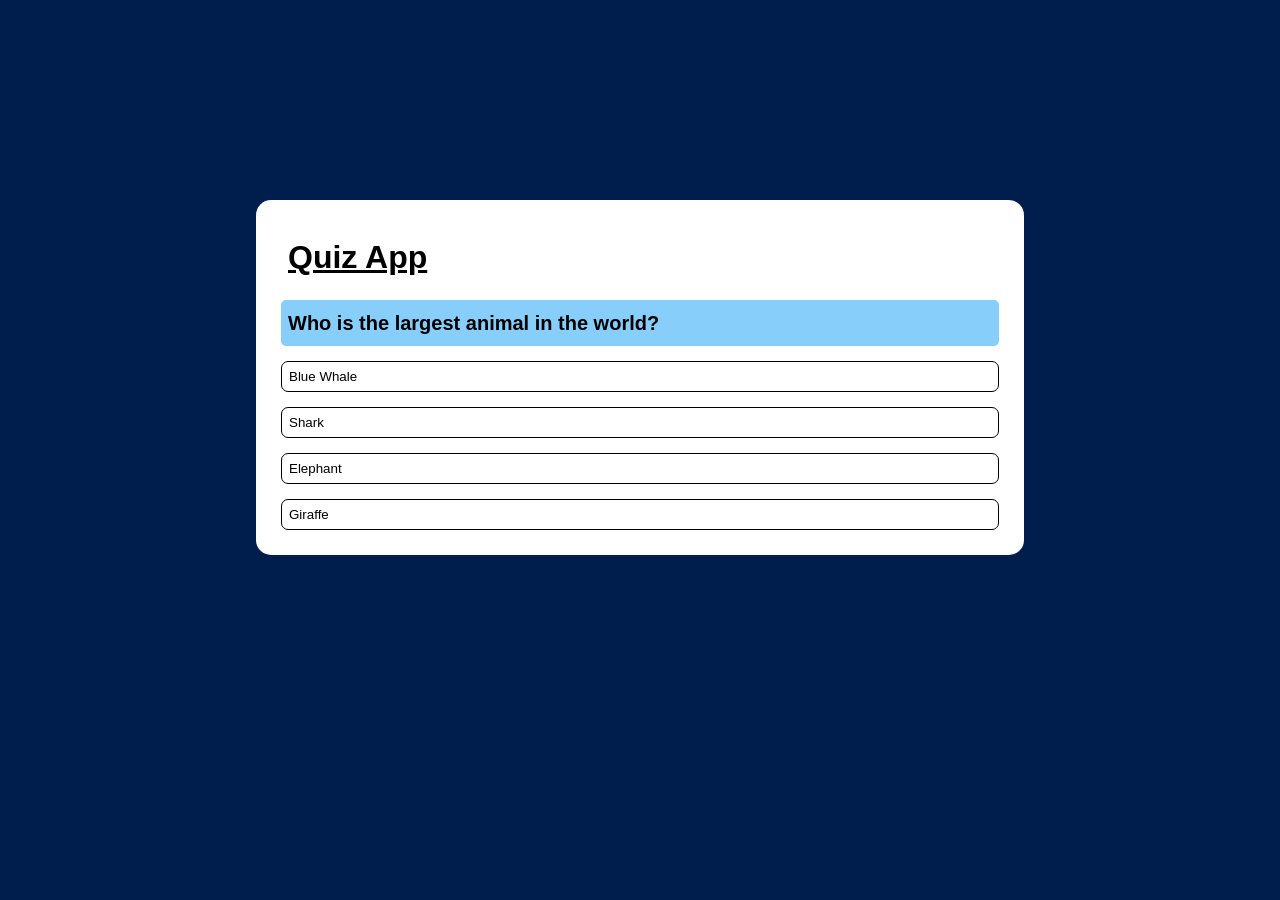
<file: 01-Quiz/index.html>
<!DOCTYPE html>
<html lang="en">
<head>
    <meta charset="UTF-8">
    <meta name="viewport" content="width=device-width, initial-scale=1.0">
    <link rel="stylesheet" href="./style.css">
    <title>Document</title>
</head>
<body>
    <div class="app">
        <h1 id = "quiz-head">Quiz App </h1>
            <div id="question" class="question">
                What is the capital of France?
            </div>
            <div id="options">
                <button class="btn">A) Berlin</button>
                <button class="btn">B) Madrid</button>
                <button class="btn">C) Paris</button>
                <button class="btn">D) Rome</button>
            </div>
            <button class="next">Next</button>
    </div>
<script src="script.js"></script>
</body>
</html>
</file>
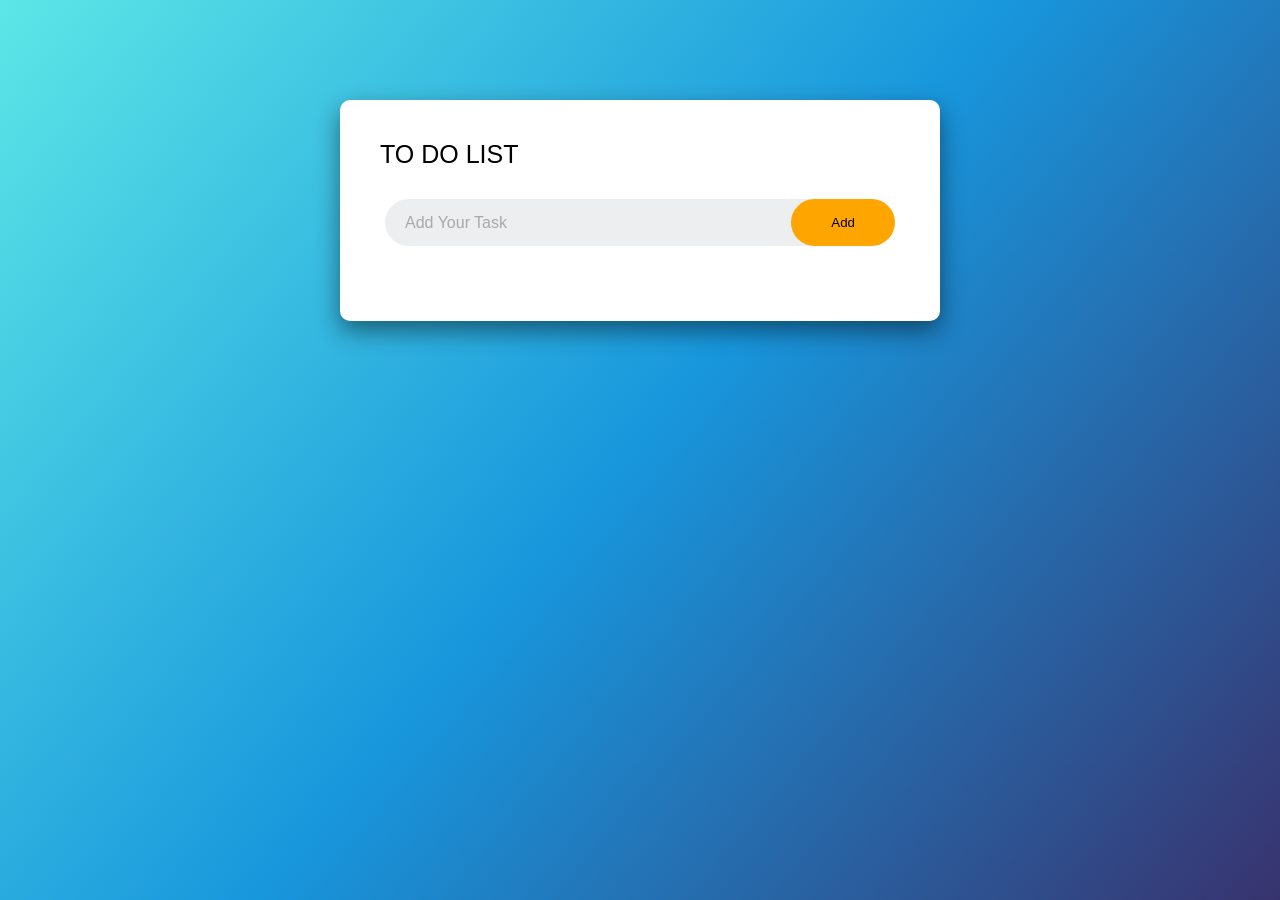
<file: 04-To Do list/index.html>
<html>
<head>
    <title>To Do List</title>
    <link rel="stylesheet" href = "style.css">
</head>
<body>
    <div class="box">
        <div class="heading">TO DO LIST</div>
        <div class="add">
            <input type="text" id="input-box" placeholder="Add Your Task">
            <button  type="button" onclick="addtask()">Add</button>
        </div>
        <div class="done">
            <ul id="tasklist">
               
        </div>
    </div>
<script src="script.js"></script>
</body>
</html>
</file>
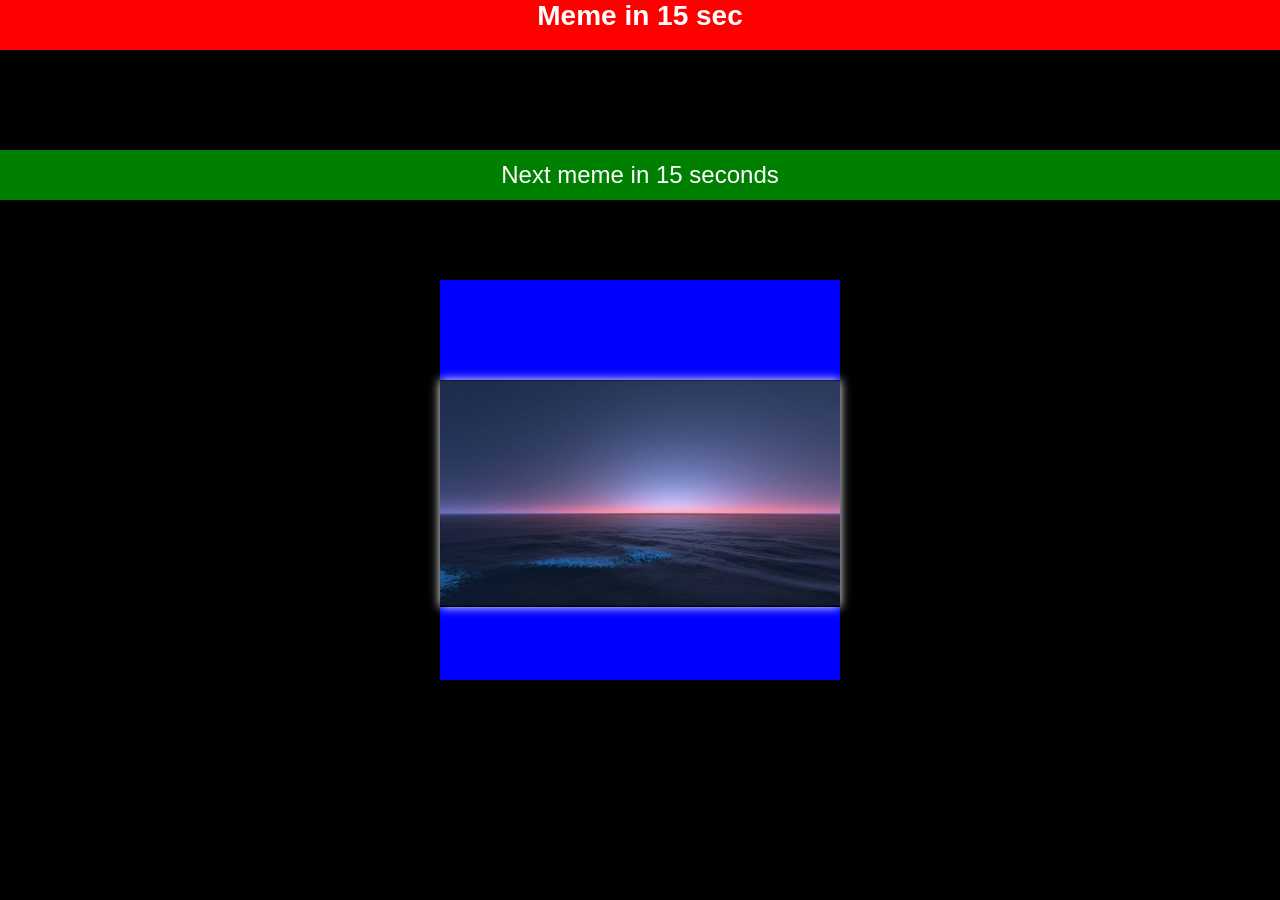
<file: 02-meme/h.html>
<!DOCTYPE html>
<html lang="en">
<head>
  <link rel="stylesheet" href="c.css">
    <title>Document</title>
</head>
<body>
    <div class="header">
        <p> Meme in 15 sec </p>  
    </div>

    <div class="timer">
        <p>Next meme in <span id="timer">15</span> seconds</p>
    </div> 

    <div class="meme">
        <img src="bg1.jpg" alt="Meme image">
    </div>

</body>
</html>
</file>
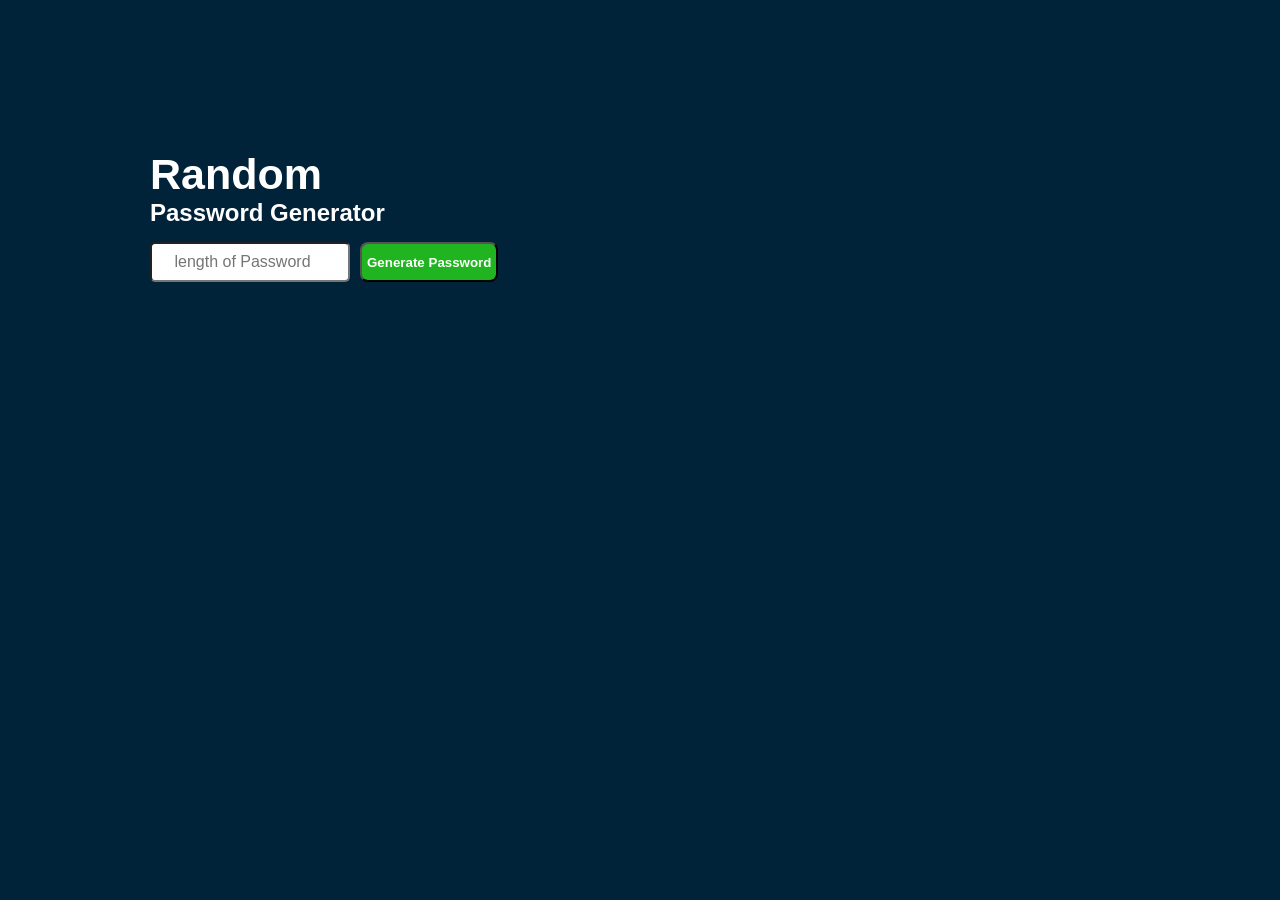
<file: 03-pass_generator/pass.html>
<!DOCTYPE html>
<html lang="en">
<head>
    <meta charset="UTF-8">
    <meta name="viewport" content="width=device-width, initial-scale=1.0">
    <title>Password Generator</title>
    <link rel = "stylesheet" href="style.css">
</head>
<body>
    <!-- <h1>Password Generator</h1>
    <label for="length">Password Length:</label>
    <input type="number" id="length" name="length" min="1" max="128" value="12">
    <button onclick="generatePassword()">Generate Password</button>
    <p id="password"></p>

    <script>
        function generatePassword() {
            const length = document.getElementById('length').value;
            const charset = "abcdefghijklmnopqrstuvwxyzABCDEFGHIJKLMNOPQRSTUVWXYZ0123456789!@#$%^&*()_+~`|}{[]:;?><,./-=";
            let password = "";
            for (let i = 0; i < length; i++) {
                const randomIndex = Math.floor(Math.random() * charset.length);
                password += charset[randomIndex];
            }
            document.getElementById('password').textContent = password;
        }
    </script> -->

    <div class="head">
        <h1>Random</h1>
    </div>

    <h2>Password Generator</h2>
    <div class="len">
        <input type = "number" id = "length" placeholder="length of Password" >
        <button onclick="generatePassword()">Generate Password</button>
    </div>

    <div class="generated">
        <p id="password"></p>
        <button onclick="copyPassword()" style ="display:none" id = "copyBtn">Copy Password</button>
    </div>

   <script src="script.js" defer></script>
   <!-- https://api.qrserver.com/v1/create-qr-code/?size=150x150&data= -->
</body>
</html>
</file>
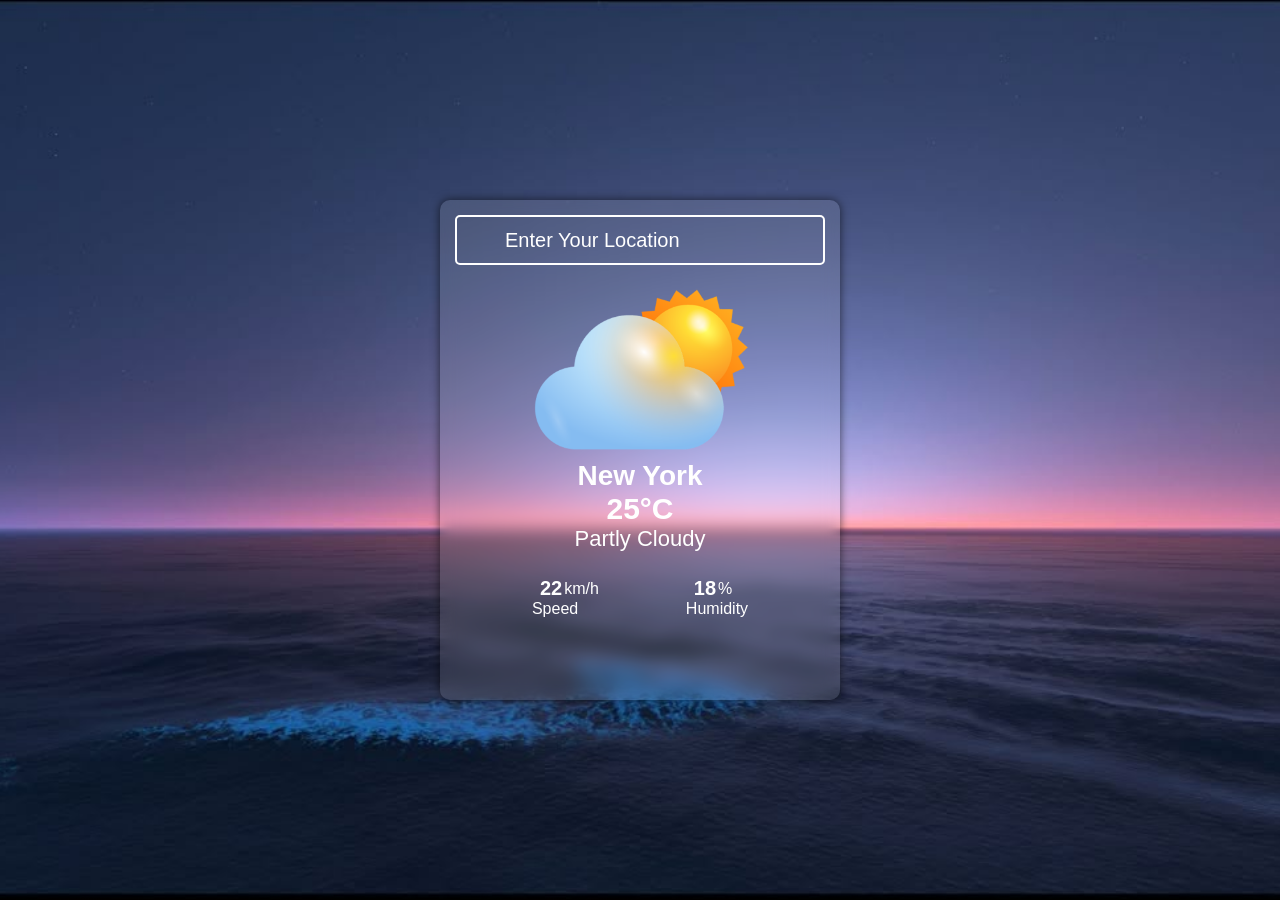
<file: 05-weather-web-app/login_page.html>
<!DOCTYPE html>
<html lang="en">
<head>
    <meta charset="UTF-8">
    <meta name="viewport" content="width=device-width, initial-scale=1.0">
    <title>Login</title>
    <link rel="stylesheet" href="login_page.css">
    <link href='https://cdn.boxicons.com/fonts/basic/boxicons.min.css' rel='stylesheet'>
</head>
<body>
    
    <div class="box">
        <div class="search-box">
                <i class='bx  bx-location-alt-2'></i>
                <input type="text" placeholder="Enter Your Location">
                <button class="bx  bx-search"></button>
        </div>
        <div class="weather-box">
            <img src="images/cloud.png" alt="Weather Icon">
            <p class="city">New York</p>
            <p class="temperature">25<span>°C</span></p>
            <p class="description">Partly Cloudy</p>
        </div>
        <div class="weather-info">
            <div class="wind">
                <div class="wind-icon">
                    <i class='bx  bx-wind'  ></i> 
                    <p class="wind-speed">22</p>
                    <p class="wind-unit">km/h</p>
                </div>
                <p class="wind-disc">Speed</p>
            </div>
            <div class="mist">
                <div class="mist-icon">
                    <i class='bx  bx-air'  ></i> 
                    <p class="mist-speed">18</p>
                    <p class="mist-unit">%</p>
                </div>
                <p class="mist-disc">Humidity</p>
            </div>
        </div>
    </div>
    <script src="login_page.js"></script>
</body>
</file>
<file: 01-Quiz/style.css>
* {
    margin: 0;
    padding: 0;
    box-sizing: border-box;
}

body {
    font-family: 'Segoe UI', Tahoma, Geneva, Verdana, sans-serif;
    background-color: #001e4d;
    color: #333;
    line-height: 1.6;  
}
.app{
    width: 60%;
    padding: 25px;
    background-color: rgb(255, 255, 255);
    border-radius: 15px;
    margin: 200px auto 0;
    color: white;
}
#quiz-head{
    color: black;
    padding: 7px;
    border-radius: 7px;
    text-decoration:underline;
}
.question{
    padding: 7px;
    background-color: lightskyblue;
    color: black;
    border-radius: 5px;
    margin-top: 10px;
    font-weight:600;
    font-size: 20px;
}
.btn{
    background: none;
    border: 0.5px solid black;
    display:flex;
    margin: 15px 0px 0px 0px;
    width: 100%;
    font-weight: 500;
    padding: 7px;
    border-radius: 7px;
    cursor: pointer;
    font-family:'Segoe UI', Tahoma, Geneva, Verdana, sans-serif ;
    transition: all 0.3s;
}
.btn:hover {
    background: #001e4d;
    color: white;
}
.next{
   background: none;
    border: 0.5px solid black;
    display:flex;
    margin: 15px auto 0px;
    width: 30%;
    justify-content: center;
    font-weight: 500;
    padding: 7px;
    border-radius: 7px;
    cursor: pointer;
    font-family:'Segoe UI', Tahoma, Geneva, Verdana, sans-serif ;
    transition: all 0.3s;
    justify-items: center;
    display: none;
}
.next:hover {
    background: green;
    color: white;
}
.correct{
background: green;
}
.incorrect{
background: #ff9393;
}
</file>
<file: 04-To Do list/style.css>
* {
    margin: 0;
    padding: 0;
    border: none;
}

body {
    background-image: linear-gradient(130deg, rgb(24, 220, 220, 0.7), rgb(24, 150, 220, 1), rgb(6, 0, 74, 0.8));
    font-family:'Franklin Gothic Medium', 'Arial Narrow', Arial, sans-serif
}

.box {
width: 60%;
max-width: 540px;
background: #fff;
margin: 100px auto 20px;
padding: 30px 30px 50px;
border-radius: 10px;
box-shadow: 0 10px 25px rgba(0, 0, 0, 0.468);
}
.heading {
    padding: 10px;
    margin-bottom: 20px;
    font-size: 25px;
    
}

.add {
    display: flex;
    align-items: center;
    justify-content: space-between;
    background-color: #edeef0;
    border-radius: 30px;
    margin-bottom: 25px;
    margin-left: 15px;
    margin-right: 15px;
}

input {
    flex: 1;
    border-radius: 30px;
    background: transparent;
    padding: 10px;
    padding-left: 20px;
    outline: none;
    font-size: 16px;
}
input::placeholder {
    color: #a9a9a9;
}

button {
    border: none;
    outline: none;
    padding: 16px 40px;
    background-color: #ffa500;
    cursor: pointer;
    border-radius: 40px;
}
ul li{
    list-style : none;
     padding :10px 1px 10px 40px; /*top right bottom left; */
     font-size : 17px;
     cursor: pointer;
     position: relative;
}
ul li::before{
    content: "";
    height: 20px;
    width: 20px;
    position: absolute;
    top: 12px;
    left: 12px;
    display: inline-block;
    background-image: url("images/unchecked.png");
    background-size: cover;
    background-position: center;
}
ul li.checked{
   text-decoration: line-through;
}

ul li.checked::before{
    background-image: url("images/checked.png");
}
ul li span{
position: absolute;
right: 0;
top: 5px;
width: 40px;
height: 40px;
font-size: 22px;
color: #555;
line-height: 40px;
text-align: center;
}
ul li span:hover{
    background-color: #a9a9a9;
    
}
</file>
<file: 02-meme/c.css>
*{
    margin: 0;
    padding: 0;
    box-sizing: border-box;
}
body {
    background-color: #000000;
    background-repeat: no-repeat;
    background-position: top left;
    text-align: center;
    font-family: Arial, sans-serif;
    color: #ffffff;
}

.header{
    background-color: red;
    height: 50px;
    width: 100%;
    font-family: 'Arial Black', Arial, sans-serif;
    font-size: 28px;
    font-style: normal;
    font-weight: bold;
}
.timer {
    font-size: 24px;
    margin-top: 100px;
    background-color: green;
    height: 50px;
    align-content: center;
}
.meme{
    margin-top: 80px;
    background-color: blue;
    height: 400px;
    width: 400px;
    display: inline-block;
}
.meme img{

    max-width: 100%;
    max-height: 100%;
    box-shadow: 0 0 10px #fff;
    
    margin-top: 25%;
}
</file>
<file: 03-pass_generator/style.css>
*{
    margin: 0;
    padding: 0;
    font-family: 'Lucida Sans', 'Lucida Sans Regular', 'Lucida Grande', 'Lucida Sans Unicode', Geneva, Verdana, sans-serif;
    box-sizing: border-box;
}
body{
    background-color: #002339;
    color: white;
    margin-left: 150px;
    margin-top: 150px;

}
.head h1{
    font-size: 43px;
}

.len{
    margin-top:15px ;
    display: flex;
    input::placeholder{
        text-align: center;
    }
}
input {
  width: 200px;
  height: 40px;
  font-size: 16px;    
  border-radius: 5px; 
  margin-right: 10px;    /* Match font size to the box scale */
}
button{
    height: 40px;
    padding: 5px;
    border-radius: 8px;
    background-color: rgb(32, 181, 32);
    font-weight: bold;
    color: white;
}
.generated{
    margin-top: 8px;
}
</file>
<file: 05-weather-web-app/login_page.css>
*{
    margin: 0;
    padding: 0;
    box-sizing: border-box;
}
body{

    min-height: 100vh;
    background-image: url('bg1.jpg');
    background-position: center;
    background-size: cover;
    font-family: 'Segoe UI', Tahoma, Geneva, Verdana, sans-serif;
    display: flex;
    justify-content: center;
    align-items: center;
}
.box{
    width: 400px;
    height: 500px;
    position: relative;
    background-color: rgba(255, 255, 255, 0.1);
    border-radius: 10px;
    box-shadow: 0 0 10px rgba(0, 0, 0, 0.6);
    backdrop-filter: blur(8px);
    padding: 15px;
}   
.search-box{
    height: 50px;
    width: 370px;
    border-radius: 5px;
    display: flex;
    align-items: center;
    position: relative;
}
.search-box input{
    position: absolute;
    width: 100%;
    height: 100%;
    background: transparent;
    border: 2px solid white ;
    padding: 0px 48px 0 48px ; 
    border-radius: 5px;
    font-size: 20px;
    text-transform: capitalize
}
.search-box input::placeholder{
    color: white;
    font-weight: 500;;
}
.search-box button{
    position: absolute;
    right: 0;
    width: 50px;
    height: 100%;
    border: none;
    background: transparent;
    font-size: 22px;
    border-radius: 0 5px 5px 0;
    cursor: pointer;
}
.search-box i{
    position: absolute;
    left: 0;
    width: 50px;
    height: 100%;
    border: none;
    background: transparent;
    font-size: 25px;
    border-radius: 5px 0 0 5px;
    cursor: pointer;
    display: flex;
    justify-content: center;
    align-items: center;
}
.weather-box{
    text-align: center;
    color: white;
  
}
.weather-box img{
    width:60%;
    margin-top: 20px;
}
.city{
    font-size: 28px;
    font-weight: 600;
}
.weather-box .temperature{
    font-size: 30px;
    font-weight: 700;
}
.weather-box .description{
    font-size: 22px;
    font-weight: 500;
}
.weather-info{
    display: flex;
    gap : 87px;
    justify-content: center;
    margin-top: 25px;
    color: white;
}

.weather-info i{
    font-size: 30px;
    margin-bottom: 10px;
    margin-right: 8px;
}
.weather-info .wind-icon,.weather-info .mist-icon{
    font-size: 20px;
    font-weight: 600;
    display: flex;
}
.weather-info .wind-unit,.weather-info .mist-unit{
    font-size: 16px;
    margin-left: 2px;
    margin-top: 3px;
    font-weight: 200;
}
.wind-disc,.mist-disc{
    font-size: 16px;
    font-weight: 500;
    }
</file>
